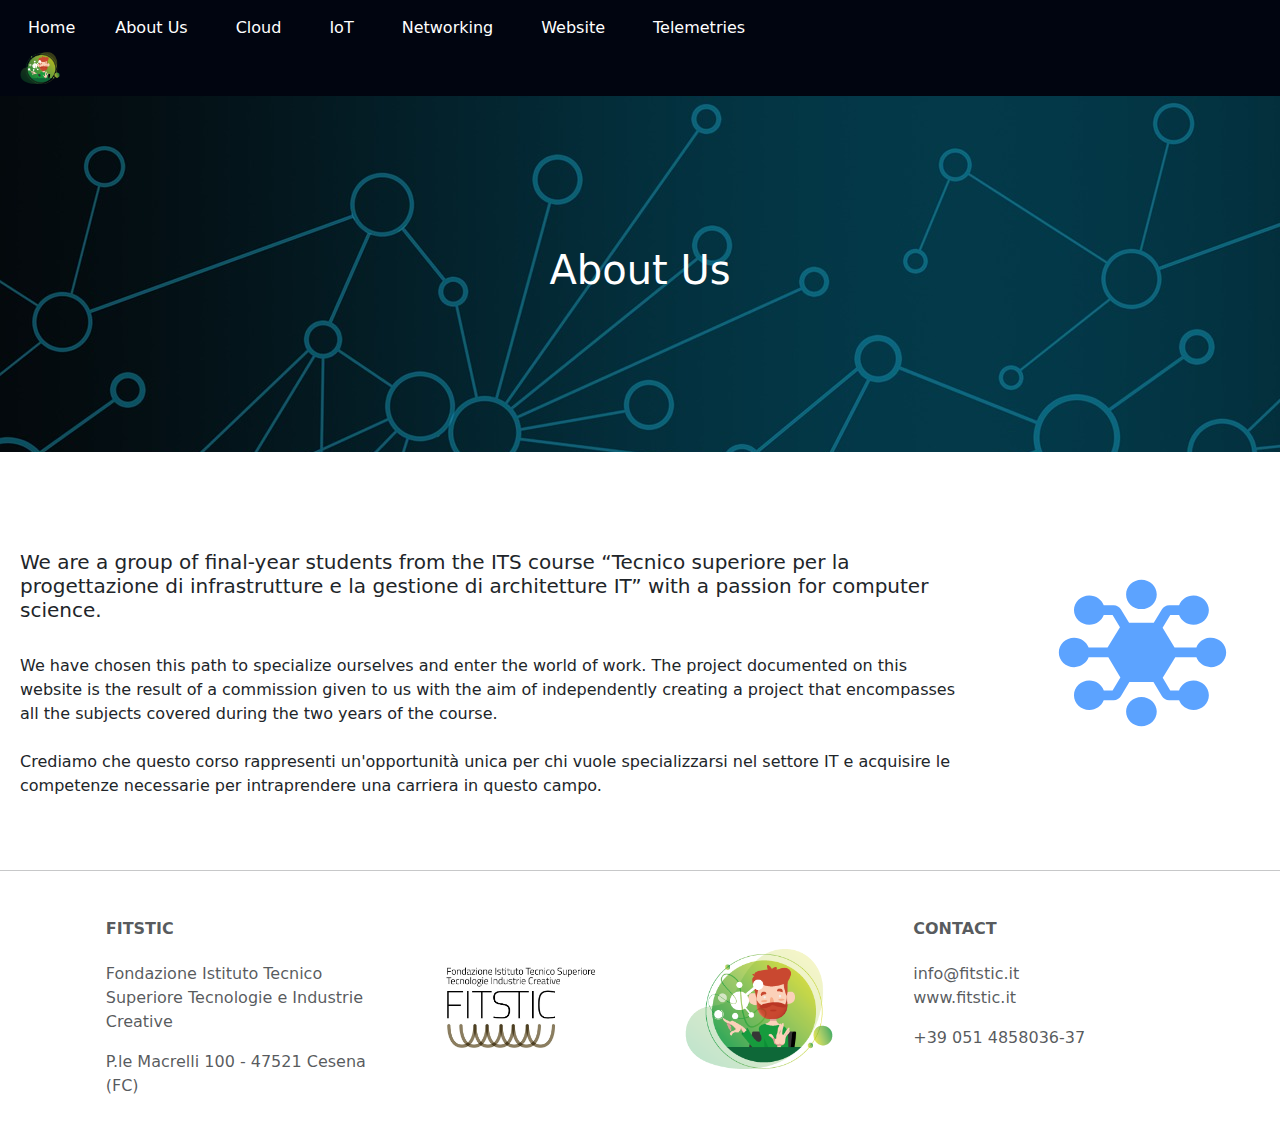
<file: Website/chi_siamo.html>
<!DOCTYPE html>
<html lang="en">
<head>
    <meta charset="UTF-8">
    <meta http-equiv="X-UA-Compatible" content="IE=edge">
    <meta name="viewport" content="width=device-width, initial-scale=1.0">
    <title>Chi Siamo</title>
    <link rel="stylesheet" href="styles.css">
    <link href="https://cdn.jsdelivr.net/npm/bootstrap@5.2.3/dist/css/bootstrap.min.css" rel="stylesheet">
    <script src="script.js"></script>
</head>
<body>
    <!--nav-->
    <nav class="navbar navbar-expand-sm ">
        <div class="container-fluid">
          <ul class="nav nav-pills ">
            <li class="nav-item">
              <a class="nav-link text-white" href="index.html">Home</a>
            </li>
            <li class="nav-item px-2">
              <a class="nav-link text-white" href="chi_siamo.html">About Us</a>
            </li>
            <li class="nav-item  px-2">
              <a class="nav-link text-white" href="cloud.html">Cloud</a>
            </li>
            <li class="nav-item  px-2">
              <a class="nav-link text-white" href="iot.html">IoT</a>
            </li>
            <li class="nav-item  px-2">
                <a class="nav-link text-white" href="networking.html">Networking</a>
              </li>
            <li class="nav-item  px-2">
              <a class="nav-link text-white" href="sito_web.html">Website</a>
            </li>
            <li class="nav-item  px-2">
              <a class="nav-link text-white" href="table.php">Telemetries</a>
            </li>
            <li class="nav-item px-2">
              <a href="https://www.fitstic.it/it/b/5494/tecnico-superiore-per-la-progettazione-di-infrastrutture-e-la-gestione">
                <img src="images/Imola.png" style="width: 8%;" > 
              </a> 
            </li>
          </ul>   
        </div>

      </nav>
      <header>
        <p class="h1">About Us</p>
    </header>
    <!-- Primo blocco di pagina -->
    <div class="container-fluid  px-xxl-5 py-5 d-flex w">
      <div class="box-content">
            <!-- container per il testo -->
        <div class="p-2 flex-grow-1">
          <h1 class="title"></h1>
            <h5 class="subtitle">           
              We are a group of final-year students from the ITS course  “Tecnico superiore per la progettazione di infrastrutture e la gestione di architetture IT” with a passion for computer science.             
            </h5>
            <div>
              We have chosen this path to specialize ourselves and enter the world of work. The project documented on this website is the result of a commission given to us with the aim of independently creating a project that encompasses all the subjects covered during the two years of the course.
            </div>
            <div class="pt-4">
              Crediamo che questo corso rappresenti un'opportunità unica per chi vuole specializzarsi nel settore IT e acquisire le competenze necessarie per intraprendere una carriera in questo campo.
            </div>
          </div>
            <!--Alexa img-->
          <img class="img-fluid" style="width: 20%; margin-left: 4%;" src="./images/network-intelligence-center-svgrepo-com.svg" alt="image"> 
      </div>
    </div>
    <hr>

    <footer class="text-center text-lg-start text-muted">
      <section>
        <div class="container text-center text-md-start mt-5">
          <div class="row mt-3">
  
            <!-- Fitstic first column footer-->
            <div class="col-md-3 col-lg-4 col-xl-3 mx-auto mb-4">
              <h6 class="text-uppercase fw-bold mb-4">FITSTIC</h6>
              <p>
                Fondazione Istituto Tecnico Superiore
                Tecnologie e Industrie Creative
              </p>
              <p>P.le Macrelli 100 - 47521 Cesena (FC)</p>
            </div>
  
            <!--Fitstic Logo, second column footer-->
            <div class="col-md-2 col-lg-2 col-xl-2 mx-auto mb-4  d-flex align-items-center justify-content-center">
              <p>
                <a href="https://www.fitstic.it/">
                  <img src="images/logo_fitstic_bianco.jpg" style="width: 150px;" > 
                </a> 
              </p>
            </div>
  
            <!-- ITS Imola Logo third column footer-->
            <div class="col-md-3 col-lg-2 col-xl-2 mx-auto mb-4 d-flex align-items-center justify-content-center">
              <p>
                <a href="https://www.fitstic.it/it/b/5494/tecnico-superiore-per-la-progettazione-di-infrastrutture-e-la-gestione">
                  <img src="images/Imola.png" style="width: 150px;" > 
                </a> 
              </p>
            </div>
  
            <!-- Contact fourth column footer-->
            <div class="col-md-4 col-lg-3 col-xl-3 mx-auto mb-md-0 mb-4">
              <h6 class="text-uppercase fw-bold mb-4">Contact</h6>
              <p>
                info@fitstic.it
              <br>
                www.fitstic.it
              </p>
              <div>+39 051 4858036-37</div>
            </div>
  
          </div>
        </div>
      </section>
    </footer>
</body>
</html>
</file>
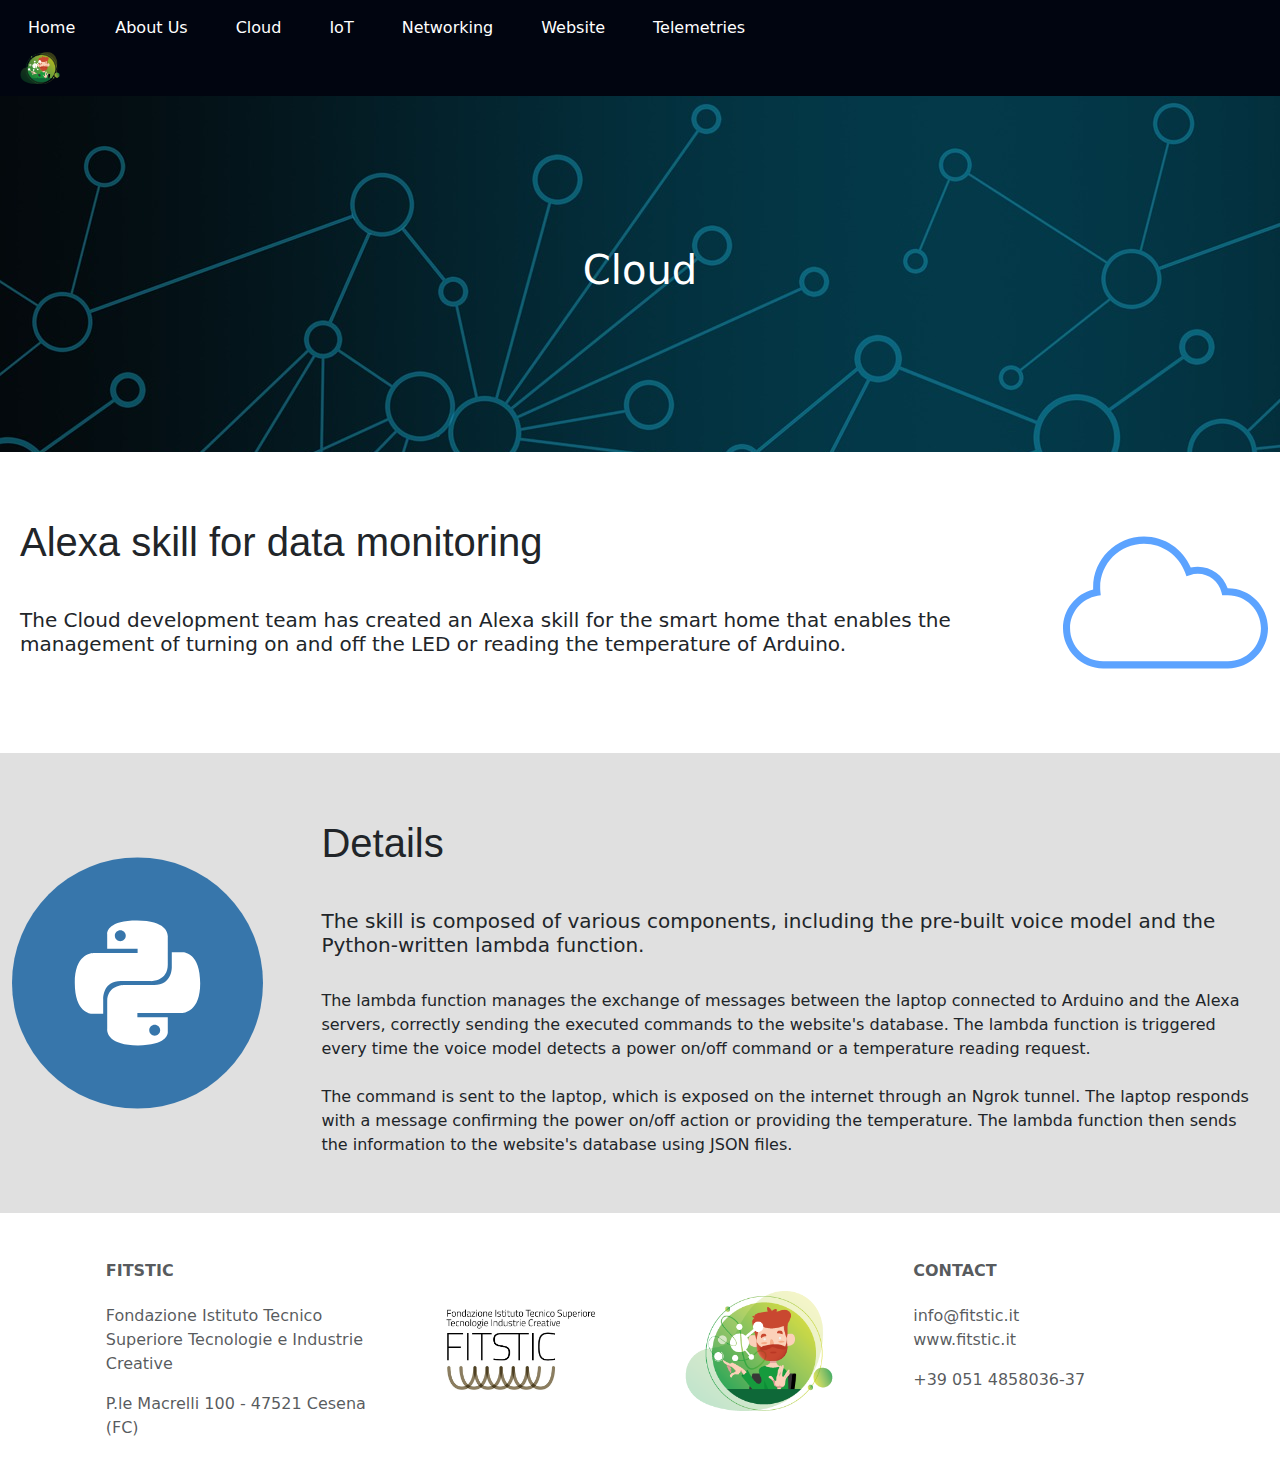
<file: Website/cloud.html>
<!DOCTYPE html>
<html lang="en">
<head>
    <meta charset="UTF-8">
    <meta http-equiv="X-UA-Compatible" content="IE=edge">
    <meta name="viewport" content="width=device-width, initial-scale=1.0">
    <title>Cloud</title>
    <link rel="stylesheet" href="styles.css">
    <link href="https://cdn.jsdelivr.net/npm/bootstrap@5.2.3/dist/css/bootstrap.min.css" rel="stylesheet">
    <script src="script.js"></script>
</head>
<body style="overflow:auto">
    <!-- NavBar -->
    <nav class="navbar navbar-expand-sm">
        <div class="container-fluid">
          <ul class="nav nav-pills ">
            <li class="nav-item">
              <a class="nav-link text-white" href="index.html">Home</a>
            </li>
            <li class="nav-item px-2">
              <a class="nav-link text-white" href="chi_siamo.html">About Us</a>
            </li>
            <li class="nav-item  px-2">
              <a class="nav-link text-white" href="#">Cloud</a>
            </li>
            <li class="nav-item  px-2">
              <a class="nav-link text-white" href="iot.html">IoT</a>
            </li>
            <li class="nav-item  px-2">
                <a class="nav-link text-white" href="networking.html">Networking</a>
            </li>
            <li class="nav-item  px-2">
              <a class="nav-link text-white" href="sito_web.html">Website</a>
            </li>
            <li class="nav-item  px-2">
                <a class="nav-link text-white" href="table.php">Telemetries</a>
            </li>
            <li class="nav-item px-2">
              <a href="https://www.fitstic.it/it/b/5494/tecnico-superiore-per-la-progettazione-di-infrastrutture-e-la-gestione">
                <img src="images/Imola.png" style="width: 8%;" > 
              </a> 
            </li>
          </ul>   
        </div>

      </nav>
    <!-- Header -->
    <header>
        <p class="h1">Cloud</p>
    </header>

    <!-- Primo blocco di pagina -->
    <div class="container-fluid  px-xxl-5 py-5 d-flex w">
        <div class="box-content">
            <!-- container per il testo -->
            <div class="p-2 flex-grow-1">
                <h1 class="title">Alexa skill for data monitoring</h1>
                <h5 class="subtitle">
                  The Cloud development team has created an Alexa skill for the smart home that enables the management of turning on and off the LED or reading the temperature of Arduino.
                </h5>

            </div>
            <!--cloud img-->
            <img class="img-fluid" style="width: 20%; margin-left: 4%;" src="./images/computing-cloud-cloud-svgrepo-com.svg" alt="image"> 
        </div>
      </div>

    </div>
    <!-- secondo blocco di pagina -->
    <div class="container-fluid px-xxl-5 py-5 gray-container">
        <div class="box-content">
            <img class="img-fluid" style="width: 20%; margin-right: 4%;" src="./images/python-package-index-svgrepo-com.svg" alt="image">

            <div class="box-container">
              <div class="p-2 flex-grow-1">
                <h1 class="title">Details</h1>
                <h5 class="subtitle">The skill is composed of various components, including the pre-built voice model and the Python-written lambda function.
                </h5>
                <div>
                  The lambda function manages the exchange of messages between the laptop connected to Arduino and the Alexa servers, correctly sending the executed commands to the website's database. The lambda function is triggered every time the voice model detects a power on/off command or a temperature reading request.
                </div>
                <div  class=" pt-4">
                  The command is sent to the laptop, which is exposed on the internet through an Ngrok tunnel. The laptop responds with a message confirming the power on/off action or providing the temperature. The lambda function then sends the information to the website's database using JSON files.
                </div>
              </div>
             
            </div>
        </div>
    </div>
    <!-- Footer -->
<footer class="text-center text-lg-start text-muted">
    <section>
      <div class="container text-center text-md-start mt-5">
        <div class="row mt-3">

          <!-- Fitstic first column footer-->
          <div class="col-md-3 col-lg-4 col-xl-3 mx-auto mb-4">
            <h6 class="text-uppercase fw-bold mb-4">FITSTIC</h6>
            <p>
              Fondazione Istituto Tecnico Superiore
              Tecnologie e Industrie Creative
            </p>
            <p>P.le Macrelli 100 - 47521 Cesena (FC)</p>
          </div>

          <!--Fitstic Logo, second column footer-->
          <div class="col-md-2 col-lg-2 col-xl-2 mx-auto mb-4  d-flex align-items-center justify-content-center">
            <p>
              <a href="https://www.fitstic.it/">
                <img src="images/logo_fitstic_bianco.jpg" style="width: 150px;" > 
              </a> 
            </p>
          </div>

          <!-- ITS Imola Logo third column footer-->
          <div class="col-md-3 col-lg-2 col-xl-2 mx-auto mb-4 d-flex align-items-center justify-content-center">
            <p>
              <a href="https://www.fitstic.it/it/b/5494/tecnico-superiore-per-la-progettazione-di-infrastrutture-e-la-gestione">
                <img src="images/Imola.png" style="width: 150px;" > 
              </a> 
            </p>
          </div>

          <!-- Contact fourth column footer-->
          <div class="col-md-4 col-lg-3 col-xl-3 mx-auto mb-md-0 mb-4">
            <h6 class="text-uppercase fw-bold mb-4">Contact</h6>
            <p>
              info@fitstic.it
            <br>
              www.fitstic.it
            </p>
            <div>+39 051 4858036-37</div>
          </div>

        </div>
      </div>
    </section>
  </footer>
</body>
</html>
</file>
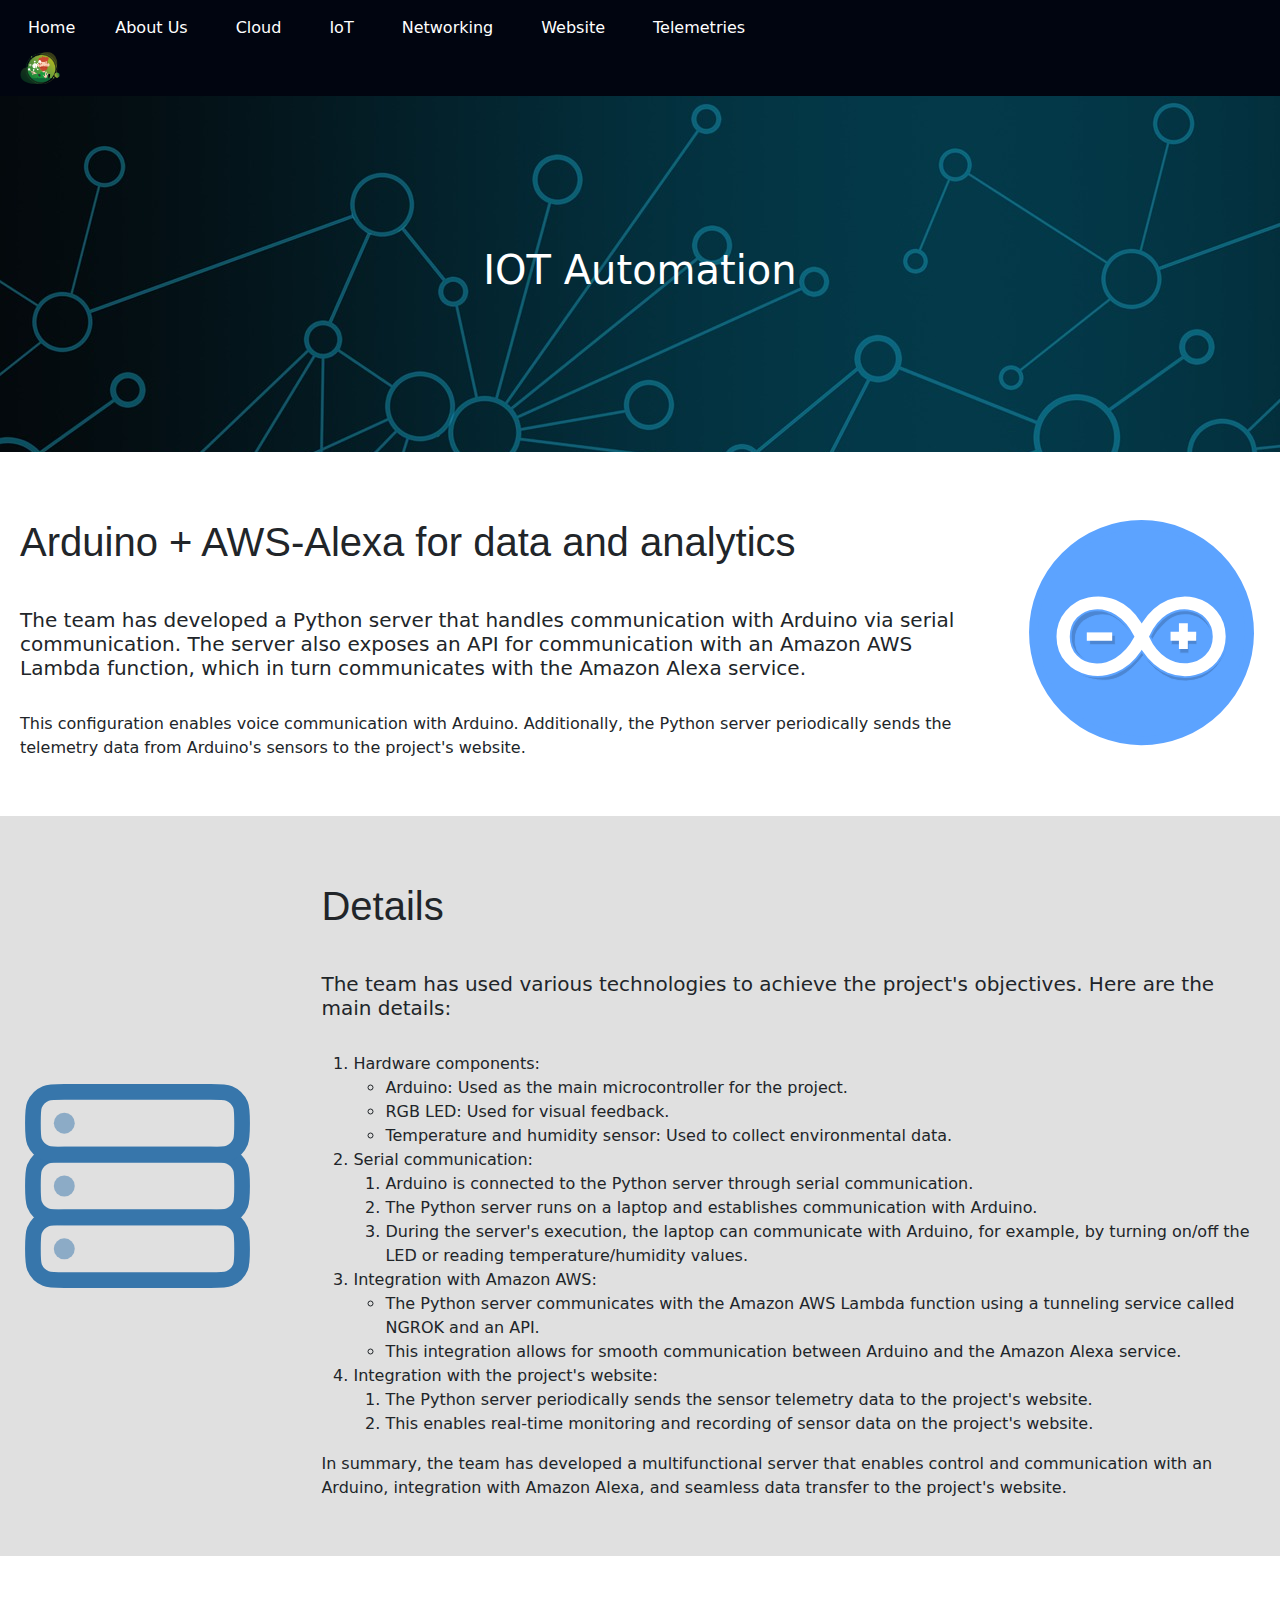
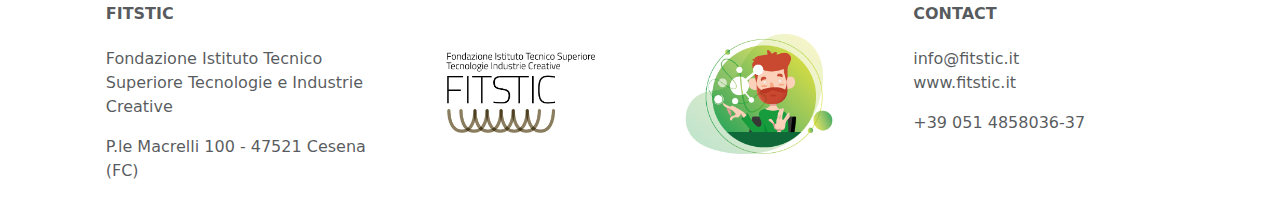
<file: Website/iot.html>
<!DOCTYPE html>
<html lang="en">
<head>
    <meta charset="UTF-8">
    <meta http-equiv="X-UA-Compatible" content="IE=edge">
    <meta name="viewport" content="width=device-width, initial-scale=1.0">
    <title>Iot</title>
    <link rel="stylesheet" href="styles.css">
    <link href="https://cdn.jsdelivr.net/npm/bootstrap@5.2.3/dist/css/bootstrap.min.css" rel="stylesheet">
    <script src="script.js"></script>
</head>
<body style="overflow:auto">
    <!-- NavBar -->
    <nav class="navbar navbar-expand-sm">
        <div class="container-fluid">
          <ul class="nav nav-pills ">
            <li class="nav-item">
              <a class="nav-link text-white" href="index.html">Home</a>
            </li>
            <li class="nav-item px-2">
              <a class="nav-link text-white" href="chi_siamo.html">About Us</a>
            </li>
            <li class="nav-item  px-2">
              <a class="nav-link text-white" href="cloud.html">Cloud</a>
            </li>
            <li class="nav-item  px-2">
              <a class="nav-link text-white" href="#">IoT</a>
            </li>
            <li class="nav-item  px-2">
                <a class="nav-link text-white" href="networking.html">Networking</a>
            </li>
             <li class="nav-item  px-2">
                <a class="nav-link text-white" href="sito_web.html">Website</a>
            </li>
            <li class="nav-item  px-2">
                <a class="nav-link text-white" href="table.php">Telemetries</a>
            </li>
            <li class="nav-item px-2">
              <a href="https://www.fitstic.it/it/b/5494/tecnico-superiore-per-la-progettazione-di-infrastrutture-e-la-gestione">
                <img src="images/Imola.png" style="width: 8%;" > 
              </a> 
            </li>
          </ul>   
        </div>

      </nav>
    <!-- Header -->
    <header>
        <p class="h1">IOT Automation</p>
    </header>

    <!-- Primo blocco di pagina -->
    <div class="container-fluid  px-xxl-5 py-5 d-flex w">
        <div class="box-content">
            <!-- container per il testo -->
            <div class="p-2 flex-grow-1">
                <h1 class="title">Arduino + AWS-Alexa for data and analytics</h1>
                <h5 class="subtitle">
                  The team has developed a Python server that handles communication with Arduino via serial communication. The server also exposes an API for communication with an Amazon AWS Lambda function, which in turn communicates with the Amazon Alexa service.
                </h5>
                <div>
                  This configuration enables voice communication with Arduino. Additionally, the Python server periodically sends the telemetry data from Arduino's sensors to the project's website.
                </div>
            </div>
            <!--Alexa img-->
                <img class="img-fluid" style="width: 20%; margin-left: 4%;" src="./images/arduino-svgrepo-com.svg" alt="image"> 
            </div>
        </div>

    </div>
    <!-- secondo blocco di pagina -->
    <div class="container-fluid px-xxl-5 py-5 gray-container">
        <div class="box-content">
          <img class="img-fluid" style="width: 20%; margin-right: 4%;" src="./images/server-minimalistic-svgrepo-com.svg" alt="image">
            <div class="box-container">
              <!-- secondo container per il testo -->
              <div class="p-2 flex-grow-1">
                <h1 class="title">Details</h1>
                <h5 class="subtitle">The team has used various technologies to achieve the project's objectives. Here are the main details:
                </h5>
                <ol>
                  <li>
                    Hardware components:
                  </li>
                  <ul>
                    <li>Arduino: Used as the main microcontroller for the project.</li>
                    <li>RGB LED: Used for visual feedback.</li>
                    <li>Temperature and humidity sensor: Used to collect environmental data.</li>
                  </ul>

                  <li>Serial communication:</li>
                  <ol>
                    <li>Arduino is connected to the Python server through serial communication.</li>
                    <li>The Python server runs on a laptop and establishes communication with Arduino.</li>
                    <li>During the server's execution, the laptop can communicate with Arduino, for example, by turning on/off the LED or reading temperature/humidity values.</li>
                  </ol>
                  
                  <li>Integration with Amazon AWS:</li>
                  <ul>
                    <li>The Python server communicates with the Amazon AWS Lambda function using a tunneling service called NGROK and an API.</li>
                    <li>This integration allows for smooth communication between Arduino and the Amazon Alexa service.</li>
                  </ul>

                  <li>Integration with the project's website:</li>
                  <ol>
                    <li>The Python server periodically sends the sensor telemetry data to the project's website.</li>
                    <li>This enables real-time monitoring and recording of sensor data on the project's website.</li>
                  </ol>
                </ol>
                  In summary, the team has developed a multifunctional server that enables control and communication with an Arduino, integration with Amazon Alexa, and seamless data transfer to the project's website.
              </div>
            </div>
        </div>
    </div>
    <!-- Footer -->
<footer class="text-center text-lg-start text-muted">
    <section>
      <div class="container text-center text-md-start mt-5">
        <div class="row mt-3">

          <!-- Fitstic first column footer-->
          <div class="col-md-3 col-lg-4 col-xl-3 mx-auto mb-4">
            <h6 class="text-uppercase fw-bold mb-4">FITSTIC</h6>
            <p>
              Fondazione Istituto Tecnico Superiore
              Tecnologie e Industrie Creative
            </p>
            <p>P.le Macrelli 100 - 47521 Cesena (FC)</p>
          </div>

          <!--Fitstic Logo, second column footer-->
          <div class="col-md-2 col-lg-2 col-xl-2 mx-auto mb-4  d-flex align-items-center justify-content-center">
            <p>
              <a href="https://www.fitstic.it/">
                <img src="images/logo_fitstic_bianco.jpg" style="width: 150px;" > 
              </a> 
            </p>
          </div>

          <!-- ITS Imola Logo third column footer-->
          <div class="col-md-3 col-lg-2 col-xl-2 mx-auto mb-4 d-flex align-items-center justify-content-center">
            <p>
              <a href="https://www.fitstic.it/it/b/5494/tecnico-superiore-per-la-progettazione-di-infrastrutture-e-la-gestione">
                <img src="images/Imola.png" style="width: 150px;" > 
              </a> 
            </p>
          </div>

          <!-- Contact fourth column footer-->
          <div class="col-md-4 col-lg-3 col-xl-3 mx-auto mb-md-0 mb-4">
            <h6 class="text-uppercase fw-bold mb-4">Contact</h6>
            <p>
              info@fitstic.it
            <br>
              www.fitstic.it
            </p>
            <div>+39 051 4858036-37</div>
          </div>

        </div>
      </div>
    </section>
  </footer>
</body>
</html>
</file>
<file: Website/styles.css>
body, h1{
    margin: 0px;
    line-height: 1.5;
    font-family:'Gill Sans', 'Gill Sans MT', Calibri, 'Trebuchet MS', sans-serif;
}

@media only screen and (max-width: 620px) {
    /* For mobile phones: */
}

.gray-container{
    background-color: rgb(224, 224, 224);
}

nav{
    background-color: rgb(1, 5, 16);
}

header{
    background-image: url(images/network-gc54e57a30_1920.jpg);
    padding: 150px 16px;
    text-align: center;
    color: white;
    font-size: 30px;
    font-weight: lighter;
}

.box-content{
    display: flex;
    flex-direction: row;
}

.title{
    margin: 10px 0px;
    font-weight: 300;
    font-size: 40px;
}

.subtitle{
    padding: 32px 0px;
    margin: 0px 0px;
    font-weight: 300;
    font-size: 20px;
}
</file>
